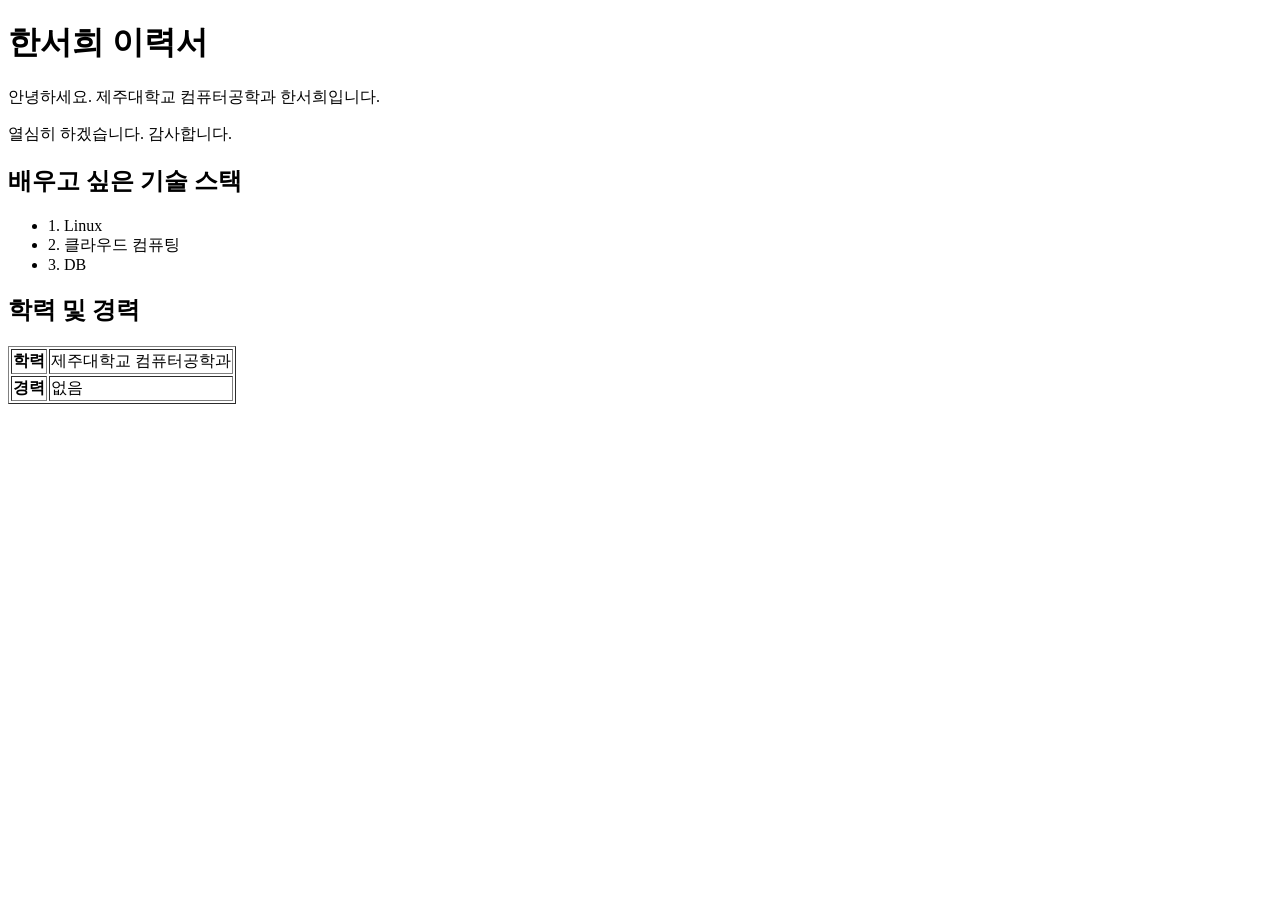
<file: week2/index.html>
<!DOCTYPE html>
<html lang="en">
<head>
    <meta charset="UTF-8">
    <meta name="viewport" content="width=device-width, initial-scale=1.0">
    <title>한서희 이력서</title>
</head>
<body>
    <!-- 1. 제목 태그 -->
     <h1>한서희 이력서</h1>
    
    <!-- 2. 텍스트 태그 -->
     <p>안녕하세요. 제주대학교 컴퓨터공학과 한서희입니다.</p>
     <p>열심히 하겠습니다. 감사합니다.</p>
    
    <!-- 3. 목록 태그 -->
     <h2>배우고 싶은 기술 스택</h2>
     <ul>
        <li>1. Linux</li>
        <li>2. 클라우드 컴퓨팅</li>
        <li>3. DB</li>
     </ul>
    
    <!-- 4. 표 태그 -->
     <h2>학력 및 경력</h2>
     <table border="1">
        <caption></caption>
        <tr>
            <th scope="row">학력</th>
            <td>제주대학교 컴퓨터공학과</td>
        </tr>
        <tr>
            <th scope="row">경력</th>
            <td>없음</td>
        </tr>
     </table>
</body>
</html>
</file>
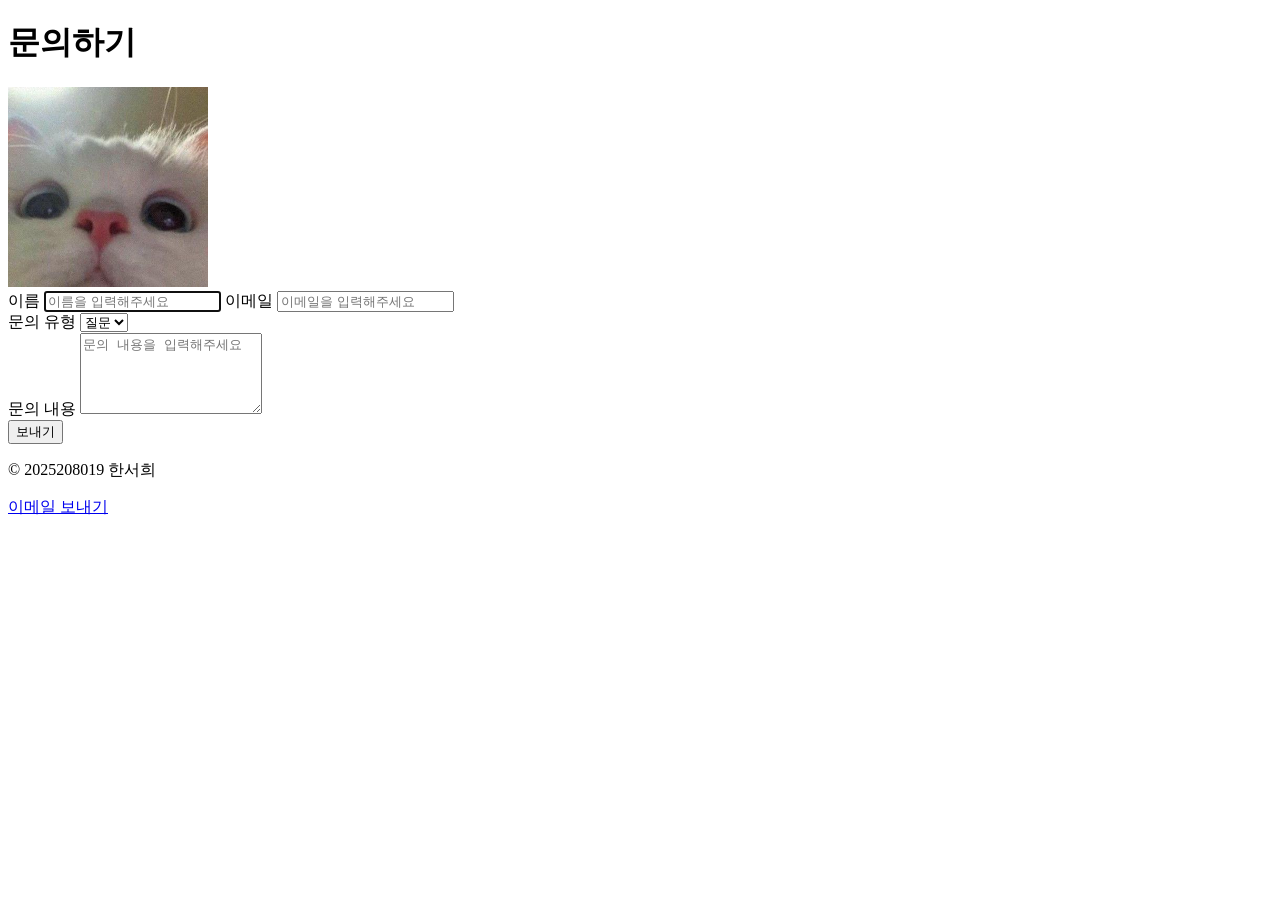
<file: week3/index.html>
<!DOCTYPE html>
<html lang="en">
<head>
    <meta charset="UTF-8">
    <meta name="viewport" content="width=device-width, initial-scale=1.0">
    <title>문의하기</title>
    <meta name="description" content="기초웹개발론 3주차 실습 [문의하기 페이지]">
    <meta property="og:title" content="한서희 | 문의하기 페이지">
    <meta property="og:description" content="기초웹개발론 3주차 실습 [문의하기 페이지]">
    <meta property="og:url" content="https://hee-da.github.io/web-practice-2026/week3/">

</head>
<body>
    <header>
        <h1>문의하기</h1>
    </header>

    <main>
        <img src="cat.jpg" alt="초근접 고양이 얼굴 사진" width="200">
        
        <form action="/submit" method="post">
            <div>
                <label for="name">이름</label>
                <input type="text" id="name" name="name" required placeholder="이름을 입력해주세요" autofocus>

                <label for="email">이메일</label>
                <input type="email" id="email" name="email" required placeholder="이메일을 입력해주세요">
            </div>

            <div>
                <label for="type">문의 유형</label>
                <select id="type" name="type">
                    <option value="a">질문</option>
                    <option value="b">제안</option>
                </select>
            </div>
            <div>
                <label for="message">문의 내용</label>
                <textarea id="message" name="message" rows="5" required placeholder="문의 내용을 입력해주세요"></textarea>
            </div>

            <div>
                <button type="submit">보내기</button>
            </div>
        </form>
    </main>

    <footer>
        <p>&copy; 2025208019 한서희</p>
        <a href="mailto:shee1120@stu.jejunu.ac.kr">이메일 보내기</a>
    </footer>
</body>
</html>
</file>
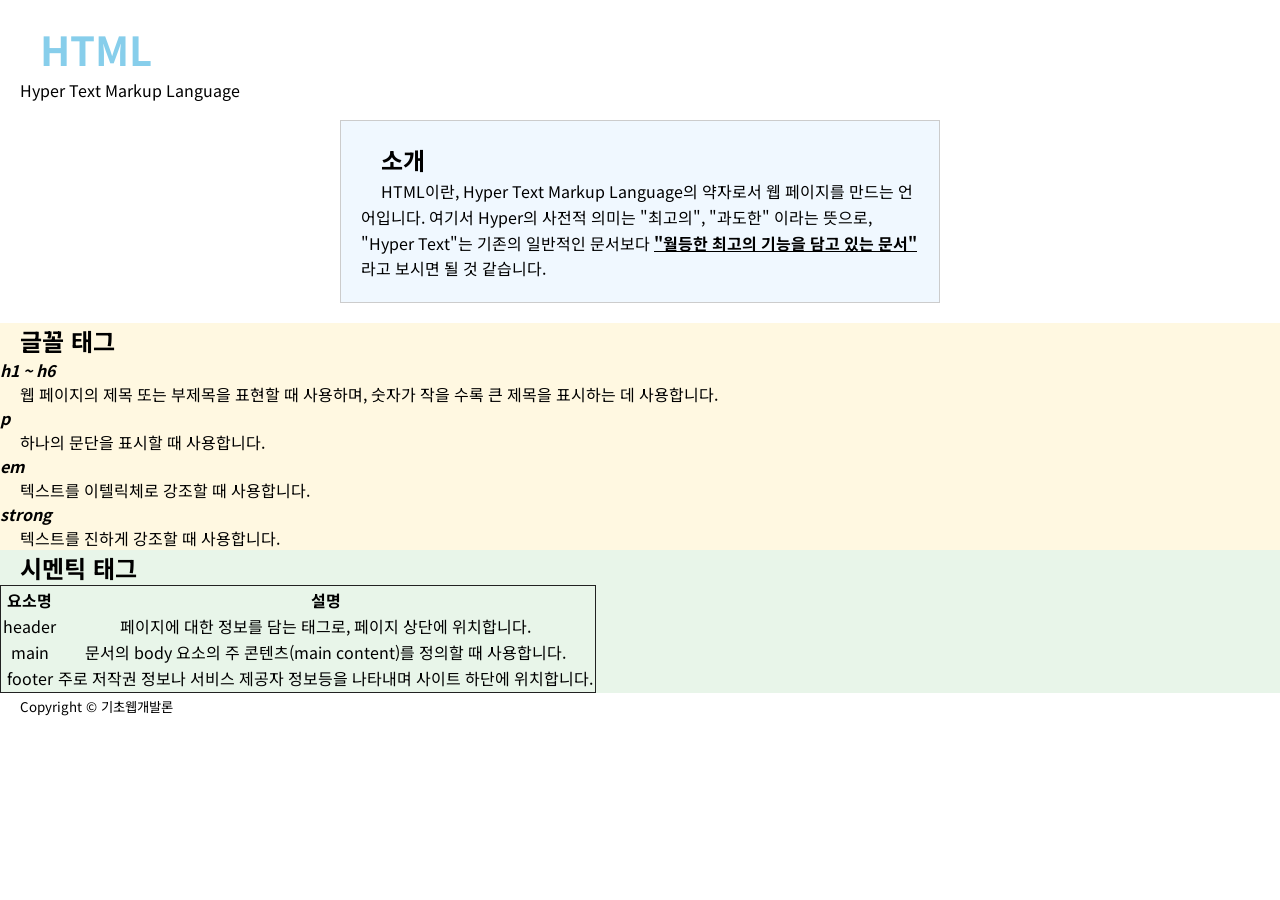
<file: week4/index.html>
<!doctype html>
<html lang="ko">
<head>
    <meta charset="UTF-8" />
    <meta name="viewport" content="width=device-width, initial-scale=1.0" />
    <title>나만의 프로필 카드 - Week 4</title>

    <!-- 🔽 여기에 구글 웹 폰트 <link> 태그를 추가하세요 -->
    <link rel="preconnect" href="https://fonts.googleapis.com">
    <link rel="preconnect" href="https://fonts.gstatic.com" crossorigin>
    <link href="https://fonts.googleapis.com/css2?family=Noto+Sans+KR:wght@100..900&display=swap" rel="stylesheet">

    <!-- 🔽 여기에 Internal Style Sheet(<style> 태그)를 작성하세요 -->
    <style>
        * {
            margin: 0;
            padding: 0;
            box-sizing: border-box;
        }
        body {
            font-family: 'Noto Sans KR', sans-serif;
            text-indent: 20px;
        }
        h1 {
            font-size: 40px;
            color: skyblue;
        }
        header {
            height: 100px;
            padding: 20px;
        }
        .intro {
            background-color: #f0f8ff;
            line-height: 1.6;
            width: 600px;
            padding: 20px;
            border: 1px solid #ccc;
            margin: 20px auto;
        }
        .intro strong {
            text-decoration: underline;
        }
        .font-tags {
            background-color: #fff8e1;
        }
        .font-tags em {
            font-weight: bold;
        }
        .semantic {
            background-color: #e8f5e9;
        }
        table {
            text-align: center;
            border: 1px solid #222;
        }
    </style>
</head>
<body>
    <header>
        <h1>HTML</h1>
        <span>Hyper Text Markup Language</span>
    </header>
    <main>
        <section class="intro">
            <h2>소개</h2>
            <p>
            HTML이란, Hyper Text Markup Language의 약자로서 웹 페이지를 만드는
            언어입니다. 여기서 Hyper의 사전적 의미는 "최고의", "과도한" 이라는
            뜻으로, "Hyper Text"는 기존의 일반적인 문서보다
            <strong>"월등한 최고의 기능을 담고 있는 문서"</strong> 라고 보시면 될
            것 같습니다.
            </p>
        </section>

        <section class="font-tags">
            <h2>글꼴 태그</h2>
            <ul>
                <li>
                    <em>h1 ~ h6</em>
                    <p>
                        웹 페이지의 제목 또는 부제목을 표현할 때 사용하며, 숫자가 작을
                        수록 큰 제목을 표시하는 데 사용합니다.
                    </p>
                </li>
                <li>
                    <em>p</em>
                    <p>하나의 문단을 표시할 때 사용합니다.</p>
                </li>
                <li>
                    <em>em</em>
                    <p>텍스트를 이텔릭체로 강조할 때 사용합니다.</p>
                </li>
                <li>
                    <em>strong</em>
                    <p>텍스트를 진하게 강조할 때 사용합니다.</p>
                </li>
            </ul>
        </section>

        <section class="semantic">
            <h2>시멘틱 태그</h2>
            <table>
                <thead>
                    <tr>
                        <th>요소명</th>
                        <th>설명</th>
                    </tr>
                </thead>
                <tbody>
                    <tr>
                        <td>header</td>
                        <td>
                            페이지에 대한 정보를 담는 태그로, 페이지 상단에 위치합니다.
                        </td>
                    </tr>
                    <tr>
                        <td>main</td>
                        <td>
                            문서의 body 요소의 주 콘텐츠(main content)를 정의할 때
                            사용합니다.
                        </td>
                    </tr>
                    <tr>
                        <td>footer</td>
                        <td>
                            주로 저작권 정보나 서비스 제공자 정보등을 나타내며 사이트 하단에
                            위치합니다.
                        </td>
                    </tr>
                </tbody>
            </table>
        </section>
    </main>
    <footer>
        <small>Copyright &copy; 기초웹개발론</small>
    </footer>
</body>
</html>
</file>
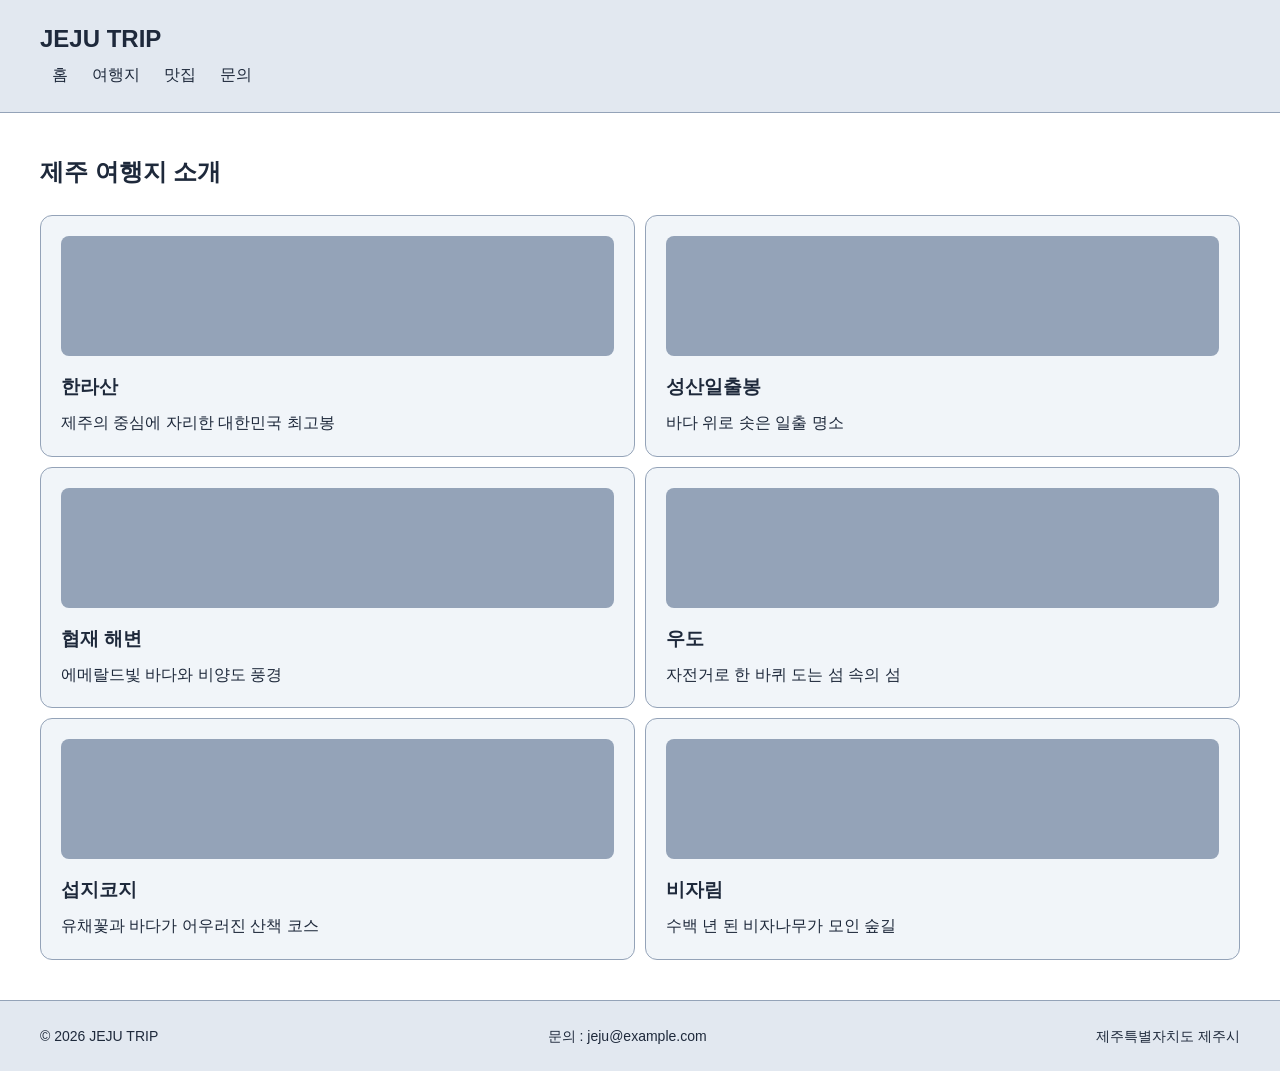
<file: week8/index.html>
<!DOCTYPE html>
<html lang="ko">
<head>
  <meta charset="UTF-8">
  <!-- [viewport] 여기에 viewport 메타 태그를 선언하세요 -->
  <meta name="viewport" content="width=device-width, initial-scale=1">
  <title>제주 여행지 소개</title>

  <style>
    /* ============================================================
        기본 스타일 - 이 영역은 수정하지 않습니다
       ============================================================ */
    * { margin: 0; padding: 0; box-sizing: border-box; }

    body {
      font-family: "Noto Sans KR", "Malgun Gothic", sans-serif;
      font-size: 16px;
      line-height: 1.6;
    }

    header {
      padding: 20px 40px;
      border-bottom: 1px solid #94a3b8;
    }
    .logo { font-size: 24px; }
    .menu { list-style: none; }
    .menu li { padding: 4px 12px; }
    .menu a { color: inherit; text-decoration: none; }

    main { padding: 40px; }
    main h2 { margin-bottom: 24px; }

    .card-list { list-style: none; }
    .card {
      padding: 20px;
      border: 1px solid #94a3b8;
      border-radius: 12px;
    }
    .thumb {
      height: 120px;
      margin-bottom: 16px;
      border-radius: 8px;
      background: #94a3b8;
    }
    .card h3 { margin-bottom: 8px; }

    footer {
      padding: 24px 40px;
      border-top: 1px solid #94a3b8;
      font-size: 14px;
    }


    /* ============================================================
        여기부터 실습 과제 작성 ( 적용 값은 JNUclass 과제 안내 확인 )
      ============================================================ */

    /* [flex 레이아웃] body, main */
    body {
      display: flex;
      flex-direction: column;
      min-height: 100vh;
    }
    main {
      flex: 1;
    }

    /* [PC 기준] GNB ( .menu ), 카드 그리드 ( .card-list ), 푸터 ( footer ) */
    .menu {
      display: flex;
      flex-direction: row;
      font-size: 18px;
    }
    .card-list {
      display: grid;
      grid-template-columns: repeat(3,1fr);
      gap: 10px;
    }
    footer {
      display: flex;
      flex-direction: row;
      justify-content: space-between;
    }

    /* [태블릿] 미디어 쿼리 (중단점) 및 디자인 적용 */
    @media screen and (max-width: 1439px) {
      .menu {
        font-size: 16px;
      }
      .card-list {
        grid-template-columns: repeat(2,1fr); 
      }
    }
    /* [모바일] 미디어 쿼리 (중단점) 및 디자인 적용 */

    @media screen and (max-width: 767px) {
      .menu {
        flex-direction: column;
        font-size: 14px;
      }
      .card-list {
        grid-template-columns: 1fr;
      }
      footer {
        flex-direction: column;
      }

    }
    /* [다크모드] 미디어 쿼리 및 CSS 변수 방식 적용 */
    :root {
      --bg: #ffffff;
      --text: #1e293b;
      --er-bg: #e2e8f0;
      --cd-bg: #f1f5f9;
    }
    @media (prefers-color-scheme: dark) {
      :root {
        --bg: #0f172a;
        --text: #e2e8f0;
        --er-bg: #334155;
        --cd-bg: #1e293b;
      }
    }
    body {
      background-color: var(--bg);
      color: var(--text);
    }
    header, footer {
      background-color: var(--er-bg);
    }
    .card {
      background-color: var(--cd-bg);
    }
  </style>
</head>
<body>

  <header>
    <h1 class="logo">JEJU TRIP</h1>
    <nav>
      <ul class="menu">
        <li><a href="#">홈</a></li>
        <li><a href="#">여행지</a></li>
        <li><a href="#">맛집</a></li>
        <li><a href="#">문의</a></li>
      </ul>
    </nav>
  </header>

  <main>
    <h2>제주 여행지 소개</h2>
    <ul class="card-list">
      <li class="card">
        <div class="thumb"></div>
        <h3>한라산</h3>
        <p>제주의 중심에 자리한 대한민국 최고봉</p>
      </li>
      <li class="card">
        <div class="thumb"></div>
        <h3>성산일출봉</h3>
        <p>바다 위로 솟은 일출 명소</p>
      </li>
      <li class="card">
        <div class="thumb"></div>
        <h3>협재 해변</h3>
        <p>에메랄드빛 바다와 비양도 풍경</p>
      </li>
      <li class="card">
        <div class="thumb"></div>
        <h3>우도</h3>
        <p>자전거로 한 바퀴 도는 섬 속의 섬</p>
      </li>
      <li class="card">
        <div class="thumb"></div>
        <h3>섭지코지</h3>
        <p>유채꽃과 바다가 어우러진 산책 코스</p>
      </li>
      <li class="card">
        <div class="thumb"></div>
        <h3>비자림</h3>
        <p>수백 년 된 비자나무가 모인 숲길</p>
      </li>
    </ul>
  </main>

  <footer>
    <p>© 2026 JEJU TRIP</p>
    <p>문의 : jeju@example.com</p>
    <p>제주특별자치도 제주시</p>
  </footer>

</body>
</html>
</file>
